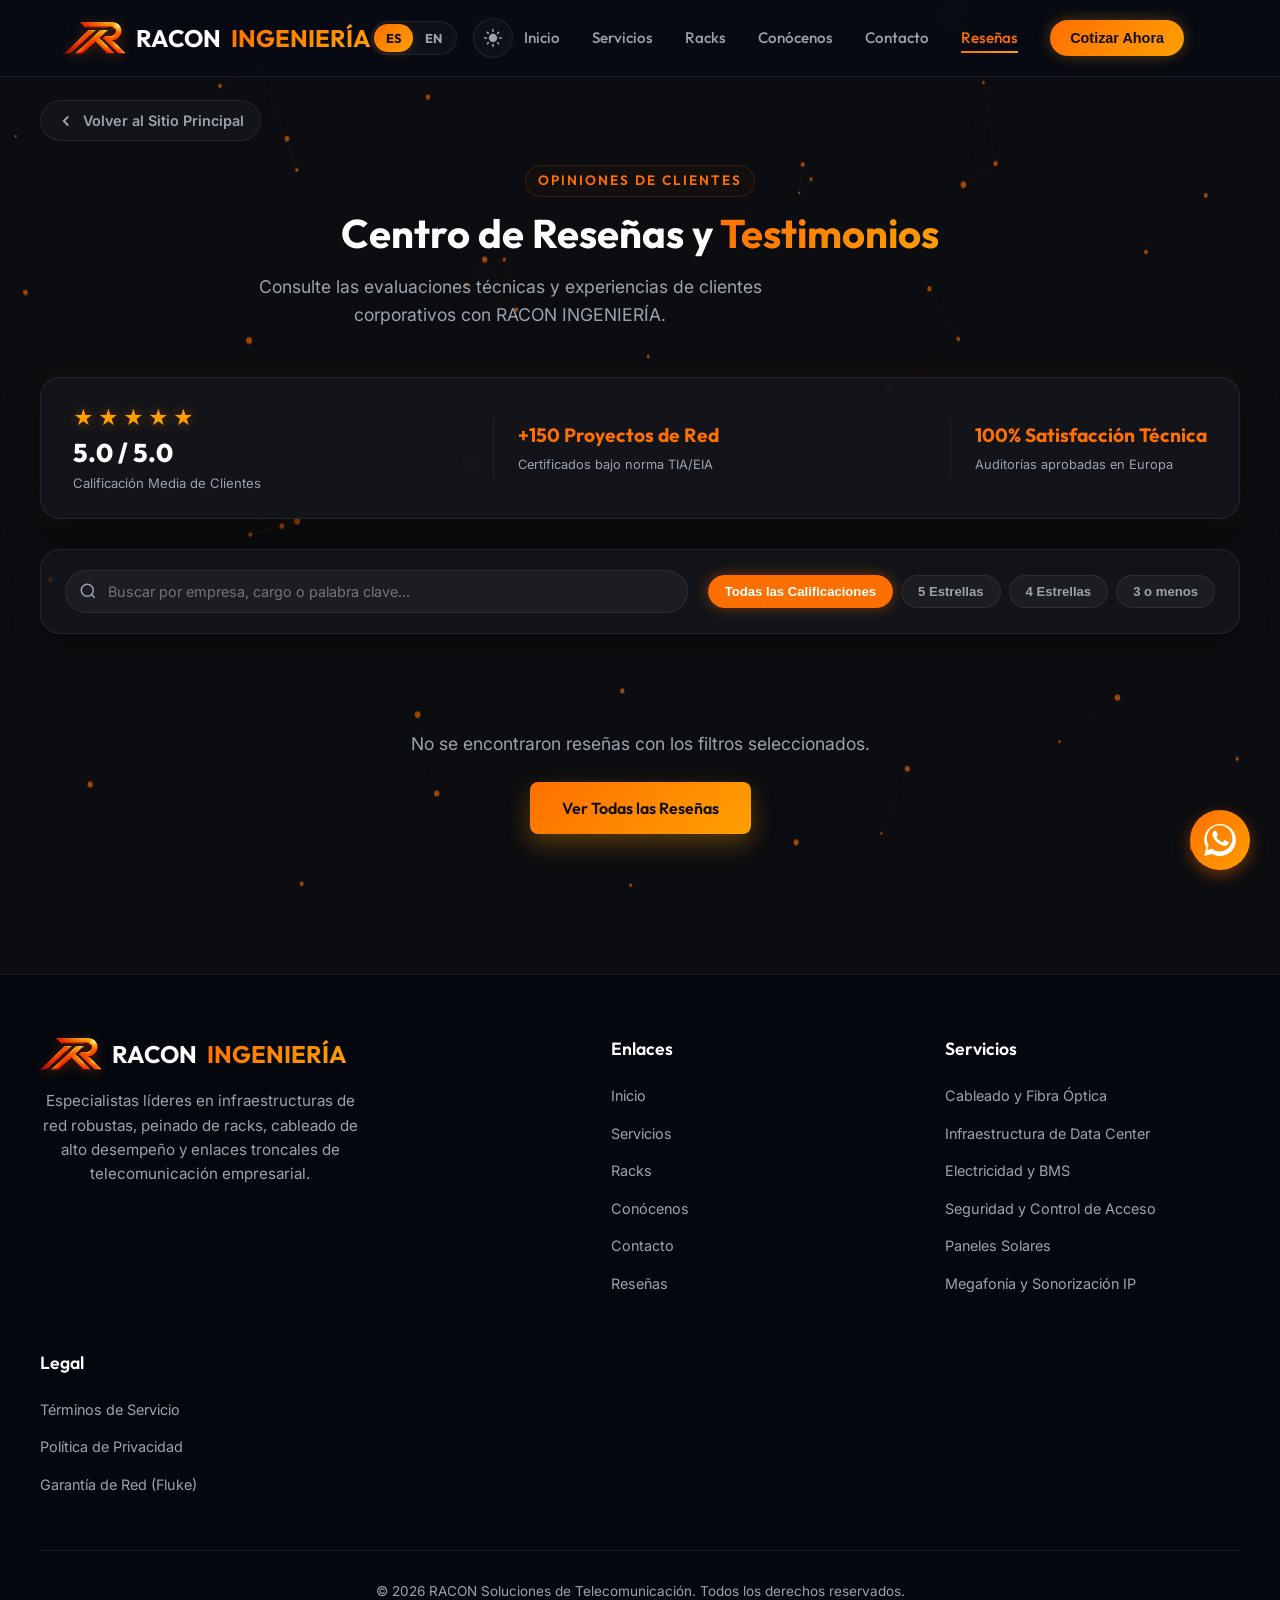
<file: resenas.html>
<!DOCTYPE html>
<html lang="es">
<head>
    <meta charset="UTF-8">
    <meta name="viewport" content="width=device-width, initial-scale=1.0">
    <title>Reseñas de Clientes y Casos de Éxito | RACON INGENIERÍA</title>
    <meta name="description" content="Opiniones, testimonios y valoraciones de clientes corporativos sobre instalaciones de cableado estructurado, fibra óptica, data centers y redes realizadas por RACON INGENIERÍA.">
    
    <!-- Fuentes Google: Outfit y Space Grotesk -->
    <link rel="preconnect" href="https://fonts.googleapis.com">
    <link rel="preconnect" href="https://fonts.gstatic.com" crossorigin>
    <link href="https://fonts.googleapis.com/css2?family=Outfit:wght@300;400;500;600;700;800&family=Space+Grotesk:wght@400;500;600;700&display=swap" rel="stylesheet">
    
    <!-- Favicon Oficial RACON -->
    <link rel="icon" type="image/png" sizes="32x32" href="assets/favicon.png?v=1.6">
    <link rel="icon" type="image/png" sizes="64x64" href="assets/favicon-64.png?v=1.6">
    <link rel="icon" type="image/png" sizes="256x256" href="assets/favicon.png?v=1.6">
    <link rel="apple-touch-icon" href="assets/favicon.png?v=1.6">

    <!-- Hoja de Estilos -->
    <link rel="stylesheet" href="style.css?v=2.7">
</head>
<body>
    <!-- Canvas de Red Dinámico en Fondo -->
    <canvas id="network-canvas"></canvas>

    <!-- Barra de Navegación -->
    <header id="main-header">
        <div class="nav-container">
            <a href="index.html" class="logo" id="nav-logo">
                <img src="assets/logo.png?v=1.6" alt="RACON INGENIERÍA" class="logo-img" width="66" height="34">
                RACON <span>INGENIERÍA</span>
            </a>
            
            <div class="header-actions">
                <!-- Selector de Idioma (Pill Toggle) -->
                <div class="lang-switcher">
                    <button class="lang-btn active" data-lang="es">ES</button>
                    <button class="lang-btn" data-lang="en">EN</button>
                </div>

                <!-- Botón de Alternancia de Tema Claro / Oscuro -->
                <button id="theme-toggle" class="theme-toggle-btn" aria-label="Cambiar tema">
                    <svg class="sun-icon" viewBox="0 0 24 24" xmlns="http://www.w3.org/2000/svg">
                        <path d="M12 7c-2.76 0-5 2.24-5 5s2.24 5 5 5 5-2.24 5-5-2.24-5-5-5zM2 13h2c.55 0 1-.45 1-1s-.45-1-1-1H2c-.55 0-1 .45-1 1s.45 1 1 1zm18 0h2c.55 0 1-.45 1-1s-.45-1-1-1h-2c-.55 0-1 .45-1 1s.45 1 1 1zM11 2v2c0 .55.45 1 1 1s1-.45 1-1V2c0-.55-.45-1-1-1s-1 .45-1 1zm0 18v2c0 .55.45 1 1 1s1-.45 1-1v-2c0-.55-.45-1-1-1s-1 .45-1 1zM5.99 4.58c-.39-.39-1.03-.39-1.41 0s-.39 1.03 0 1.41l1.06 1.06c.39.39 1.03.39 1.41 0s.39-1.03 0-1.41L5.99 4.58zm12.37 12.37c-.39-.39-1.03-.39-1.41 0s-.39 1.03 0 1.41l1.06 1.06c.39.39 1.03.39 1.41 0s.39-1.03 0-1.41l-1.06-1.06zm1.06-10.96c.39-.39.39-1.03 0-1.41s-1.03-.39-1.41 0l-1.06 1.06c-.39.39-.39 1.03 0 1.41s1.03.39 1.41 0l1.06-1.06zM7.05 18.36c.39-.39.39-1.03 0-1.41s-1.03-.39-1.41 0l-1.06 1.06c-.39.39-.39 1.03 0 1.41s1.03.39 1.41 0l1.06-1.06z"/>
                    </svg>
                    <svg class="moon-icon" viewBox="0 0 24 24" xmlns="http://www.w3.org/2000/svg">
                        <path d="M12.3 22c-5.5 0-10-4.5-10-10 0-4.8 3.4-8.8 8-9.8.5-.1 1 .3.9.8-.1.5-.4.9-.4 1.4 0 4.4 3.6 8 8 8 .5 0 .9-.1 1.4-.4.5-.1.9.4.8.9-1 4.6-5 8-9.8 8z"/>
                    </svg>
                </button>

                <button class="hamburger" id="hamburger-menu" aria-label="Abrir menú de navegación">
                    <span></span>
                    <span></span>
                    <span></span>
                </button>
            </div>
            
            <ul class="nav-menu" id="nav-menu-list">
                <li><a href="index.html#inicio" class="nav-link" id="link-inicio" data-i18n="nav_home">Inicio</a></li>
                <li><a href="index.html#servicios" class="nav-link" id="link-servicios" data-i18n="nav_services">Servicios</a></li>
                <li><a href="index.html#galeria" class="nav-link" id="link-galeria" data-i18n="nav_racks">Racks</a></li>
                <li><a href="index.html#conocenos" class="nav-link" id="link-about" data-i18n="nav_about">Conócenos</a></li>
                <li><a href="index.html#contacto" class="nav-link" id="link-contacto" data-i18n="nav_contact">Contacto</a></li>
                <li><a href="index.html#resenas" class="nav-link active" id="link-resenas" data-i18n="nav_reviews">Reseñas</a></li>
                <li><button class="nav-btn" id="btn-header-cta" onclick="location.href='index.html#contacto'" data-i18n="nav_cta">Cotizar Ahora</button></li>
            </ul>
        </div>
    </header>

    <!-- Contenido Principal: Hub de Reseñas -->
    <main class="reviews-hub-page">
        <div class="reviews-container">
            <!-- Botón de Navegación Atrás -->
            <div class="hub-back-nav">
                <a href="index.html#resenas" class="btn-back-home">
                    <svg width="18" height="18" viewBox="0 0 24 24" fill="none" stroke="currentColor" stroke-width="2.5"><polyline points="15 18 9 12 15 6"></polyline></svg>
                    <span data-i18n="reviews_back_to_main">Volver a la Página Principal</span>
                </a>
            </div>

            <!-- Cabecera del Hub -->
            <div class="hub-hero-section">
                <span class="section-tag" data-i18n="reviews_tag">Opiniones de Clientes</span>
                <h1 class="section-title" data-i18n="reviews_hub_title">Centro de Reseñas y <span>Testimonios</span></h1>
                <p class="section-desc" data-i18n="reviews_hub_subtitle">Consulte las evaluaciones técnicas y experiencias de clientes corporativos con RACON INGENIERÍA.</p>
            </div>

            <!-- Barra de Métricas y KPIs -->
            <div class="reviews-kpi-bar" style="margin-bottom: 30px;">
                <div class="kpi-rating-card">
                    <div class="kpi-stars-row" id="kpi-stars-row">
                        <span class="kpi-star">&#9733;</span>
                        <span class="kpi-star">&#9733;</span>
                        <span class="kpi-star">&#9733;</span>
                        <span class="kpi-star">&#9733;</span>
                        <span class="kpi-star">&#9733;</span>
                    </div>
                    <div class="kpi-score-val" id="kpi-score-val">5.0 / 5.0</div>
                    <div class="kpi-score-label" data-i18n="reviews_badge_sub">Calificación Media de Clientes</div>
                </div>

                <div class="kpi-stat-badge">
                    <div class="kpi-stat-val" data-i18n="reviews_badge_projects">+150 Proyectos de Red</div>
                    <div class="kpi-stat-desc">Certificados bajo norma TIA/EIA</div>
                </div>

                <div class="kpi-stat-badge">
                    <div class="kpi-stat-val" data-i18n="reviews_badge_satisfaction">100% Satisfacción Técnica</div>
                    <div class="kpi-stat-desc">Auditorías aprobadas en Europa</div>
                </div>
            </div>

            <!-- Toolbar de Filtros y Búsqueda -->
            <div class="hub-toolbar">
                <div class="hub-search-box">
                    <svg class="hub-search-icon" width="18" height="18" viewBox="0 0 24 24" fill="none" stroke="currentColor" stroke-width="2"><circle cx="11" cy="11" r="8"></circle><line x1="21" y1="21" x2="16.65" y2="16.65"></line></svg>
                    <input type="text" id="hub-search-input" class="hub-search-input" data-i18n-placeholder="reviews_search_placeholder" placeholder="Buscar por empresa, cargo o palabra clave...">
                </div>

                <div class="hub-filter-pills" id="hub-filter-pills">
                    <button type="button" class="hub-pill-btn active" data-rating="all" data-i18n="reviews_filter_all">Todas</button>
                    <button type="button" class="hub-pill-btn" data-rating="5" data-i18n="reviews_filter_5">5 Estrellas</button>
                    <button type="button" class="hub-pill-btn" data-rating="4" data-i18n="reviews_filter_4">4 Estrellas</button>
                    <button type="button" class="hub-pill-btn" data-rating="3-or-less" data-i18n="reviews_filter_3_less">3 o menos</button>
                </div>
            </div>



            <!-- Grilla con Todas las Reseñas -->
            <div class="reviews-grid" id="hub-reviews-grid">
                <!-- Se inyectan dinámicamente con JavaScript -->
            </div>
        </div>
    </main>

    <!-- Footer -->
    <footer>
        <div class="footer-container">
            <div class="footer-about">
                <a href="index.html" class="logo">
                    <img src="assets/logo.png?v=1.6" alt="RACON INGENIERÍA" class="logo-img" width="66" height="34">
                    RACON <span>INGENIERÍA</span>
                </a>
                <p data-i18n="footer_desc">Especialistas líderes en infraestructuras de red robustas, peinado de racks, cableado de alto desempeño y enlaces troncales de telecomunicación empresarial.</p>
            </div>
            
            <div>
                <h4 class="footer-title" data-i18n="footer_title_links">Enlaces</h4>
                <ul class="footer-links">
                    <li><a href="index.html#inicio" data-i18n="nav_home">Inicio</a></li>
                    <li><a href="index.html#servicios" data-i18n="nav_services">Servicios</a></li>
                    <li><a href="index.html#galeria" data-i18n="nav_racks">Racks de Red</a></li>
                    <li><a href="index.html#conocenos" data-i18n="nav_about">Conócenos</a></li>
                    <li><a href="index.html#contacto" data-i18n="nav_contact">Contacto</a></li>
                    <li><a href="index.html#resenas" data-i18n="nav_reviews">Reseñas</a></li>
                </ul>
            </div>
            
            <div>
                <h4 class="footer-title" data-i18n="footer_title_services">Servicios</h4>
                <ul class="footer-links">
                    <li><a href="index.html#servicios" data-i18n="footer_link_cabling">Cableado Estructurado</a></li>
                    <li><a href="index.html#servicios" data-i18n="footer_link_fiber">Fusión de Fibra Óptica</a></li>
                    <li><a href="index.html#servicios" data-i18n="footer_link_racks">Peinado de Racks</a></li>
                    <li><a href="index.html#servicios" data-i18n="footer_link_cctv">CCTV e IP Security</a></li>
                    <li><a href="index.html#servicios" data-i18n="footer_link_solar">Paneles Solares</a></li>
                    <li><a href="index.html#servicios" data-i18n="footer_link_megafonia">Megafonía IP</a></li>
                </ul>
            </div>
            
            <div>
                <h4 class="footer-title" data-i18n="footer_title_legal">Legal</h4>
                <ul class="footer-links">
                    <li><a href="#" data-i18n="footer_link_terms">Términos de Servicio</a></li>
                    <li><a href="#" data-i18n="footer_link_privacy">Política de Privacidad</a></li>
                    <li><a href="#" data-i18n="footer_link_warranty">Garantía de Red (Fluke)</a></li>
                </ul>
            </div>
        </div>
        
        <div class="footer-bottom">
            <p>&copy; <span id="current-year">2026</span> <span data-i18n="footer_copyright">RACON Soluciones de Telecomunicación. Todos los derechos reservados.</span></p>
        </div>
    </footer>

    <!-- Scripts -->
    <script src="translations.js?v=2.7"></script>
    <script src="resenas.js?v=2.7"></script>

    <!-- Botón Flotante de WhatsApp -->
    <a href="https://wa.me/34627837298" class="whatsapp-float" target="_blank" rel="noopener noreferrer" aria-label="Contactar por WhatsApp">
        <svg viewBox="0 0 24 24" xmlns="http://www.w3.org/2000/svg">
            <path d="M.057 24l1.687-6.163c-1.041-1.804-1.588-3.849-1.587-5.946C.06 5.348 5.397.01 12.008.01c3.202.001 6.212 1.246 8.477 3.514 2.266 2.268 3.507 5.28 3.505 8.484-.004 6.657-5.34 11.997-11.953 11.997-2.005-.001-3.973-.502-5.724-1.455L0 24zm6.59-4.846c1.6.95 3.188 1.449 4.825 1.451 5.436 0 9.86-4.37 9.864-9.799.002-2.63-1.023-5.101-2.885-6.963C16.528 2.025 14.09 1 11.99 1c-5.45 0-9.875 4.374-9.879 9.803-.002 1.758.465 3.479 1.355 5.027l-.988 3.606 3.73-.978zm11.233-6.04c-.3-.15-1.771-.875-2.046-.975-.276-.1-.476-.15-.676.15-.2.3-.775.975-.95 1.175-.175.2-.35.225-.65.075-.3-.15-1.267-.467-2.414-1.492-.893-.797-1.495-1.78-1.67-2.08-.175-.3-.019-.462.13-.61.135-.133.3-.35.45-.525.15-.175.2-.3.3-.5s.05-.375-.025-.525c-.075-.15-.676-1.63-.926-2.235-.244-.589-.492-.51-.676-.518-.174-.007-.375-.007-.575-.007-.2 0-.525.075-.8.375-.275.3-1.05 1.025-1.05 2.5s1.075 2.9 1.225 3.1c.15.2 2.113 3.227 5.12 4.527.714.31 1.272.495 1.706.633.717.227 1.37.195 1.887.118.575-.085 1.771-.725 2.021-1.425.25-.7.25-1.3.175-1.425-.075-.125-.275-.2-.575-.35z" fill="#fff"/>
        </svg>
    </a>
</body>
</html>
</file>
<file: style.css>
@import url('https://fonts.googleapis.com/css2?family=Inter:wght@300;400;500;600&family=Outfit:wght@400;500;600;700;800&display=swap');

/* ==========================================
   VARIABLES Y CONFIGURACIÓN GLOBAL
   ========================================== */
:root {
    --bg-dark: #0c0d10;
    --bg-card: rgba(22, 23, 28, 0.75);
    --bg-card-hover: rgba(32, 33, 40, 0.95);
    --border-color: rgba(255, 255, 255, 0.08);
    --border-glow: rgba(255, 111, 0, 0.25);
    
    --primary: #ff6f00;
    --primary-glow: rgba(255, 111, 0, 0.4);
    --secondary: #ffa000;
    --secondary-glow: rgba(255, 160, 0, 0.3);
    --text-main: #f3f4f6;
    --text-muted: #9ca3af;
    --text-white: #ffffff;
    --success: #10b981;
    
    --font-heading: 'Outfit', sans-serif;
    --font-body: 'Inter', sans-serif;
    
    --transition-smooth: all 0.4s cubic-bezier(0.16, 1, 0.3, 1);
    --transition-fast: all 0.2s ease;

    /* Variables estructurales adaptables */
    --bg-header: rgba(7, 11, 21, 0.7);
    --bg-header-scrolled: rgba(7, 11, 21, 0.9);
    --bg-footer: #04070e;
    --bg-input: rgba(255, 255, 255, 0.03);
    --bg-input-focus: rgba(255, 255, 255, 0.05);
    --bg-calc-result: linear-gradient(135deg, rgba(22, 23, 28, 0.85), rgba(7, 11, 21, 0.95));
    --tooltip-shadow: 0 2px 4px rgba(0, 0, 0, 0.9), 0 0 10px rgba(255, 111, 0, 0.4);
}

/* Variables para Modo Claro */
body.light-mode {
    --bg-dark: #ebedf0; /* Gris claro metálico premium */
    --bg-card: rgba(255, 255, 255, 0.85); /* Tarjetas blancas translúcidas */
    --bg-card-hover: rgba(255, 255, 255, 0.95);
    --border-color: rgba(0, 0, 0, 0.08); /* Borde gris suave */
    --border-glow: rgba(255, 111, 0, 0.35);
    
    --primary: #ff6f00; /* Naranja principal */
    --primary-glow: rgba(255, 111, 0, 0.4);
    --secondary: #ffa000; /* Naranja secundario */
    --secondary-glow: rgba(255, 160, 0, 0.3);
    --text-main: #2d3748; /* Texto principal oscuro */
    --text-muted: #4a5568; /* Texto secundario gris medio */
    --text-white: #1a202c; /* Títulos oscuros */
    
    --bg-header: #070b15; /* Sólido oscuro para evitar que transparente el fondo grisáceo en modo claro */
    --bg-header-scrolled: #04070e; /* Sólido oscuro al hacer scroll */
    --bg-footer: #eef1f6;
    --bg-input: rgba(0, 0, 0, 0.02);
    --bg-input-focus: rgba(0, 0, 0, 0.04);
    --bg-calc-result: linear-gradient(135deg, rgba(255, 255, 255, 0.95), rgba(240, 240, 240, 0.95));
    --tooltip-shadow: 0 1px 2px rgba(255, 255, 255, 0.9), 0 0 5px rgba(255, 111, 0, 0.25);
}

/* Botón de Alternancia de Tema */
.theme-toggle-btn {
    background: rgba(255, 255, 255, 0.03);
    border: 1px solid rgba(255, 255, 255, 0.08);
    width: 40px;
    height: 40px;
    border-radius: 50%;
    display: flex;
    align-items: center;
    justify-content: center;
    cursor: pointer;
    color: var(--text-muted);
    transition: all 0.3s cubic-bezier(0.16, 1, 0.3, 1);
    backdrop-filter: blur(10px);
    -webkit-backdrop-filter: blur(10px);
    outline: none;
}



.theme-toggle-btn:hover {
    color: var(--primary);
    border-color: var(--border-glow);
    box-shadow: 0 0 15px var(--primary-glow);
    transform: scale(1.05);
}

.theme-toggle-btn svg {
    width: 20px;
    height: 20px;
    fill: currentColor;
    transition: transform 0.5s ease;
}

.theme-toggle-btn:hover svg {
    transform: rotate(30deg);
}

/* Mostrar/Ocultar iconos según el tema activo */
body.light-mode .theme-toggle-btn .sun-icon {
    display: none;
}
body:not(.light-mode) .theme-toggle-btn .moon-icon {
    display: none;
}

* {
    margin: 0;
    padding: 0;
    box-sizing: border-box;
    scroll-behavior: smooth;
}

body {
    background-color: var(--bg-dark);
    color: var(--text-main);
    font-family: var(--font-body);
    overflow-x: hidden;
    line-height: 1.6;
}

/* Personalización de la barra de desplazamiento */
::-webkit-scrollbar {
    width: 8px;
}
::-webkit-scrollbar-track {
    background: var(--bg-dark);
}
::-webkit-scrollbar-thumb {
    background: rgba(255, 160, 0, 0.3);
    border-radius: 4px;
}
::-webkit-scrollbar-thumb:hover {
    background: var(--primary);
}

/* ==========================================
   DISEÑO DE FONDO INTERACTIVO (CANVAS)
   ========================================== */
#network-canvas {
    position: fixed;
    top: -150px;
    left: 0;
    width: 100vw;
    height: calc(100vh + 150px);
    z-index: -3;
    pointer-events: none;
    opacity: 0.6;
    transform: translateY(0);
    will-change: transform;
}

/* ==========================================
   NAVEGACIÓN (GLASSMORPHISM)
   ========================================== */
header {
    position: fixed;
    top: 0;
    left: 0;
    width: 100%;
    z-index: 100;
    background: var(--bg-header);
    backdrop-filter: blur(12px);
    -webkit-backdrop-filter: blur(12px);
    border-bottom: 1px solid var(--border-color);
    transition: var(--transition-smooth);
}

header.scrolled {
    background: var(--bg-header-scrolled);
    padding: 5px 0;
    box-shadow: 0 10px 30px rgba(0, 0, 0, 0.15);
}

.nav-container {
    max-width: 1200px;
    margin: 0 auto;
    padding: 18px 24px;
    display: flex;
    justify-content: space-between;
    align-items: center;
}

.logo {
    display: flex;
    align-items: center;
    gap: 10px;
    font-family: var(--font-heading);
    font-size: 1.5rem;
    font-weight: 700;
    color: var(--text-white);
    text-decoration: none;
}

.logo span {
    background: linear-gradient(135deg, var(--primary), var(--secondary));
    -webkit-background-clip: text;
    -webkit-text-fill-color: transparent;
}

.logo svg {
    width: 32px;
    height: 32px;
}

.logo img {
    height: 32px;
    width: auto;
    object-fit: contain;
    transition: var(--transition-smooth);
    filter: drop-shadow(0 2px 6px rgba(255, 111, 0, 0.25));
}

.logo:hover img {
    transform: scale(1.04);
    filter: drop-shadow(0 4px 12px rgba(255, 111, 0, 0.45));
}

.nav-menu {
    display: flex;
    align-items: center;
    gap: 32px;
    list-style: none;
    margin-left: auto;
    margin-right: 32px;
}

.nav-link {
    color: var(--text-muted);
    text-decoration: none;
    font-family: var(--font-heading);
    font-weight: 500;
    font-size: 0.95rem;
    transition: var(--transition-fast);
    position: relative;
    padding: 6px 0;
}

.nav-link:hover, .nav-link.active {
    color: var(--primary);
}

.nav-link::after {
    content: '';
    position: absolute;
    bottom: 0;
    left: 0;
    width: 0;
    height: 2px;
    background: linear-gradient(90deg, var(--primary), var(--secondary));
    transition: var(--transition-smooth);
}

.nav-link:hover::after, .nav-link.active::after {
    width: 100%;
}

.nav-btn {
    background: linear-gradient(135deg, var(--primary), var(--secondary));
    color: var(--bg-dark);
    padding: 10px 20px;
    border-radius: 50px;
    font-weight: 600;
    font-size: 0.9rem;
    box-shadow: 0 0 15px var(--secondary-glow);
    border: none;
    cursor: pointer;
    transition: var(--transition-smooth);
}

.nav-btn:hover {
    transform: translateY(-2px);
    box-shadow: 0 0 25px var(--primary-glow);
    filter: brightness(1.1);
}

/* Acciones del Header (Idioma y Hamburguesa) */
.header-actions {
    display: flex;
    align-items: center;
    gap: 16px;
    z-index: 102; /* Mantener por encima del menú móvil */
}

/* Selector de Idioma (Glassmorphic Toggle) */
.lang-switcher {
    display: flex;
    align-items: center;
    background: rgba(255, 255, 255, 0.03);
    border: 1px solid rgba(255, 255, 255, 0.08);
    border-radius: 30px;
    padding: 2px;
    backdrop-filter: blur(10px);
}

.lang-btn {
    background: transparent;
    border: none;
    color: var(--text-muted);
    padding: 6px 12px;
    font-size: 0.8rem;
    font-weight: 700;
    font-family: var(--font-heading);
    cursor: pointer;
    border-radius: 20px;
    transition: all 0.3s cubic-bezier(0.16, 1, 0.3, 1);
}

.lang-btn:hover {
    color: var(--text-white);
}

.lang-btn.active {
    background: linear-gradient(135deg, var(--primary), var(--secondary));
    color: var(--bg-dark);
    box-shadow: 0 2px 10px rgba(255, 111, 0, 0.2);
}

/* Menú Móvil Hamburger */
.hamburger {
    display: none;
    cursor: pointer;
    background: none;
    border: none;
}

.hamburger span {
    display: block;
    width: 25px;
    height: 3px;
    background-color: var(--text-white);
    margin: 5px 0;
    transition: var(--transition-smooth);
}

/* ==========================================
   ESTILOS DE SECCIÓN COMUNES
   ========================================== */
section {
    padding: 100px 24px;
    max-width: 1200px;
    margin: 0 auto;
    position: relative;
}

.section-tag {
    font-family: var(--font-heading);
    color: var(--primary);
    font-size: 0.85rem;
    font-weight: 600;
    letter-spacing: 2px;
    text-transform: uppercase;
    margin-bottom: 12px;
    display: inline-block;
    border: 1px solid rgba(255, 111, 0, 0.15);
    padding: 4px 12px;
    border-radius: 30px;
    background: rgba(255, 111, 0, 0.03);
}

.section-title {
    font-family: var(--font-heading);
    font-size: 2.5rem;
    font-weight: 700;
    color: var(--text-white);
    margin-bottom: 16px;
    line-height: 1.2;
}

.section-title span {
    background: linear-gradient(135deg, var(--primary), var(--secondary));
    -webkit-background-clip: text;
    -webkit-text-fill-color: transparent;
}

.section-desc {
    color: var(--text-muted);
    max-width: 600px;
    margin-bottom: 48px;
    font-size: 1.1rem;
}

/* ==========================================
   SECCIÓN HERO
   ========================================== */
.hero {
    min-height: 100vh;
    display: flex;
    align-items: center;
    padding-top: 140px;
}

.hero-grid {
    display: grid;
    grid-template-columns: 1.2fr 0.8fr;
    gap: 48px;
    align-items: center;
    width: 100%;
}

.hero-content {
    opacity: 0;
    transform: translateY(30px);
    animation: fadeInUp 1s cubic-bezier(0.16, 1, 0.3, 1) forwards;
}

.hero-title {
    font-family: var(--font-heading);
    font-size: 4rem;
    font-weight: 800;
    line-height: 1.1;
    color: var(--text-white);
    margin-bottom: 24px;
}

.hero-title span {
    background: linear-gradient(135deg, var(--primary) 30%, var(--secondary) 100%);
    -webkit-background-clip: text;
    -webkit-text-fill-color: transparent;
}

.hero-subtitle {
    font-size: 1.2rem;
    color: var(--text-muted);
    margin-bottom: 40px;
    max-width: 540px;
}

.hero-actions {
    display: flex;
    gap: 20px;
    flex-wrap: wrap;
}

.btn-primary {
    background: linear-gradient(135deg, var(--primary), var(--secondary));
    color: var(--bg-dark);
    padding: 16px 32px;
    border-radius: 8px;
    font-family: var(--font-heading);
    font-weight: 600;
    font-size: 1rem;
    text-decoration: none;
    box-shadow: 0 10px 25px var(--secondary-glow);
    transition: var(--transition-smooth);
    border: none;
    cursor: pointer;
    display: inline-flex;
    align-items: center;
    gap: 8px;
}

.btn-primary:hover {
    transform: translateY(-3px);
    box-shadow: 0 15px 35px var(--primary-glow);
    filter: brightness(1.15);
}

.btn-secondary {
    background: rgba(255, 255, 255, 0.03);
    color: var(--text-white);
    padding: 16px 32px;
    border-radius: 8px;
    font-family: var(--font-heading);
    font-weight: 500;
    font-size: 1rem;
    text-decoration: none;
    border: 1px solid var(--border-color);
    transition: var(--transition-smooth);
    display: inline-flex;
    align-items: center;
    gap: 8px;
    cursor: pointer;
}

.btn-secondary:hover {
    background: rgba(255, 255, 255, 0.08);
    border-color: rgba(255, 255, 255, 0.2);
    transform: translateY(-2px);
}

#btn-hero-more:hover {
    background: rgba(255, 111, 0, 0.05) !important;
    border-color: var(--primary) !important;
    box-shadow: 0 0 20px var(--primary-glow) !important;
    color: var(--primary) !important;
    transform: translateY(-3px) !important;
}

.hero-visual {
    position: relative;
    display: flex;
    justify-content: center;
    align-items: center;
    opacity: 0;
    animation: fadeIn 1.2s cubic-bezier(0.16, 1, 0.3, 1) 0.2s forwards;
}

/* Elemento visual 3D abstracto o SVG interactivo */
.tech-sphere {
    width: 320px;
    height: 320px;
    position: fixed;
    border-radius: 50%;
    background: radial-gradient(circle, rgba(255, 111, 0, 0.08) 0%, rgba(255, 160, 0, 0.01) 70%);
    border: 1px solid rgba(255, 111, 0, 0.12);
    box-shadow: 0 0 50px rgba(255, 111, 0, 0.03);
    animation: float 6s ease-in-out infinite;
    z-index: 1;
    pointer-events: none;
    transition: all 0.8s cubic-bezier(0.16, 1, 0.3, 1);
    
    /* Posición inicial en el Hero (Desktop) */
    right: calc(50% - 480px);
    top: 42vh;
    transform: translate(0, -50%);
    opacity: 0.8;
}

.tech-sphere.floating-bg {
    right: calc(50% - 480px);
    top: 42vh;
    transform: translate(0, -50%) scale(0.95);
    opacity: 0.45;
    z-index: -1;
    border-color: rgba(255, 111, 0, 0.08);
    box-shadow: 0 0 40px rgba(255, 111, 0, 0.02);
}

body.light-mode .tech-sphere {
    background: radial-gradient(circle, rgba(0, 0, 0, 0.03) 0%, rgba(0, 0, 0, 0.005) 70%);
    border-color: rgba(15, 23, 42, 0.12);
    box-shadow: 0 10px 30px rgba(0, 0, 0, 0.02), 0 0 20px rgba(0, 168, 255, 0.05);
}

body.light-mode .tech-sphere.floating-bg {
    border-color: rgba(15, 23, 42, 0.06);
    box-shadow: 0 0 30px rgba(0, 0, 0, 0.01);
}

body.light-mode .tech-sphere::before, body.light-mode .tech-sphere::after {
    border-color: rgba(15, 23, 42, 0.08);
}

.tech-sphere::before, .tech-sphere::after {
    content: '';
    position: absolute;
    border-radius: 50%;
    border: 2px dashed rgba(255, 160, 0, 0.2);
    animation: rotate 20s linear infinite;
}

.tech-sphere::before {
    top: -15px;
    left: -15px;
    right: -15px;
    bottom: -15px;
}

.tech-sphere::after {
    top: 15px;
    left: 15px;
    right: 15px;
    bottom: 15px;
    border-color: rgba(255, 111, 0, 0.25);
    animation-duration: 12s;
    animation-direction: reverse;
}

#sphere-canvas {
    position: absolute;
    top: 50%;
    left: 50%;
    transform: translate(-50%, -50%);
    width: 320px;
    height: 320px;
    border-radius: 50%;
    display: block;
    pointer-events: none;
    z-index: 2;
}

.tech-grid-overlay {
    position: absolute;
    font-size: 3rem;
    color: var(--primary);
    opacity: 0.8;
}

/* ==========================================
   SECCIÓN DE SERVICIOS
   ========================================== */
.services-grid {
    display: grid;
    grid-template-columns: repeat(auto-fit, minmax(280px, 1fr));
    gap: 30px;
}

.service-card {
    background: var(--bg-card);
    border: 1px solid var(--border-color);
    border-radius: 20px; /* Bordes ligeramente más redondeados como en el ejemplo */
    padding: 0; /* Sin padding para que la imagen toque los bordes */
    transition: transform 0.25s cubic-bezier(0.16, 1, 0.3, 1), border-color 0.05s ease, box-shadow 0.05s ease;
    position: relative;
    overflow: hidden;
    display: flex;
    flex-direction: column;
    justify-content: space-between;
}

.service-card:hover {
    transform: translateY(-8px);
    border-color: var(--primary); /* El borde exterior completo brilla en color cobre */
    box-shadow: 0 20px 40px rgba(0, 0, 0, 0.5), 0 0 15px var(--primary), 0 0 30px var(--secondary-glow), inset 0 0 15px rgba(255, 111, 0, 0.1);
}

.service-card-content {
    padding: 40px 30px 24px;
    z-index: 3;
}

.service-card h3 {
    font-family: var(--font-heading);
    font-size: 1.3rem; /* Tamaño optimizado */
    font-weight: 600;
    color: var(--text-white);
    margin-bottom: 12px;
    line-height: 1.3;
    text-align: center;
}

.service-card p {
    color: var(--text-muted);
    font-size: 0.9rem;
    line-height: 1.6;
    text-align: center;
}

.service-card-image {
    width: 100%;
    height: 190px;
    overflow: hidden;
    margin-top: auto;
    position: relative;
    border-top: 1px solid var(--border-color);
    transition: border-color 0.05s ease; /* Transición ultra-rápida del borde divisor */
}

.service-card:hover .service-card-image {
    border-top-color: var(--primary); /* El borde divisor superior de la imagen también se ilumina */
}

.service-card-image picture,
.service-card-image img {
    width: 100%;
    height: 100%;
    object-fit: cover;
    display: block;
}

/* ==========================================
   SECCIÓN GALERÍA INTERACTIVA (CARRUSEL DE PROYECTOS)
   ========================================== */
.gallery-container {
    max-width: 960px;
    margin: 0 auto;
}

.carousel-container {
    position: relative;
    width: 100%;
    background: var(--bg-card);
    border: 1px solid var(--border-color);
    border-radius: 24px;
    overflow: hidden;
    box-shadow: 0 25px 50px rgba(0, 0, 0, 0.5), 0 0 30px rgba(255, 111, 0, 0.12);
    user-select: none;
    transition: var(--transition-smooth);
}

.carousel-container:hover {
    border-color: var(--border-glow);
    box-shadow: 0 30px 60px rgba(0, 0, 0, 0.6), 0 0 40px rgba(255, 111, 0, 0.2);
}

.carousel-track-wrapper {
    position: relative;
    width: 100%;
    height: 520px;
    overflow: hidden;
}

.carousel-track {
    display: flex;
    width: 100%;
    height: 100%;
    transition: transform 0.55s cubic-bezier(0.25, 1, 0.5, 1);
    will-change: transform;
}

.carousel-slide {
    min-width: 100%;
    height: 100%;
    position: relative;
    display: flex;
    align-items: center;
    justify-content: center;
    overflow: hidden;
    padding: 30px 20px 70px;
}

.carousel-slide-bg {
    position: absolute;
    inset: -30px;
    background-size: cover;
    background-position: center;
    filter: blur(28px) brightness(0.22);
    transform: scale(1.15);
    z-index: 1;
    opacity: 0.85;
}

.carousel-slide-img {
    position: relative;
    z-index: 2;
    max-width: 92%;
    max-height: 90%;
    object-fit: contain;
    border-radius: 14px;
    box-shadow: 0 16px 40px rgba(0, 0, 0, 0.7);
    border: 1px solid rgba(255, 255, 255, 0.1);
}

.carousel-caption {
    position: absolute;
    bottom: 20px;
    left: 50%;
    transform: translateX(-50%) translateY(14px);
    z-index: 3;
    background: rgba(12, 13, 16, 0.88);
    backdrop-filter: blur(14px);
    border: 1px solid rgba(255, 111, 0, 0.35);
    border-radius: 30px;
    padding: 10px 24px;
    display: flex;
    align-items: center;
    justify-content: center;
    text-align: center;
    max-width: 88%;
    box-shadow: 0 8px 25px rgba(0, 0, 0, 0.6);
    opacity: 0;
    transition: opacity 0.5s cubic-bezier(0.16, 1, 0.3, 1) 0.15s, transform 0.5s cubic-bezier(0.16, 1, 0.3, 1) 0.15s;
}

.carousel-slide.active .carousel-caption {
    opacity: 1;
    transform: translateX(-50%) translateY(0);
}

.carousel-caption-text {
    color: #ffffff;
    font-size: 0.92rem;
    font-weight: 500;
    line-height: 1.4;
    text-align: center;
    margin: 0;
}

/* Botones de navegación (Prev/Next) */
.carousel-btn {
    position: absolute;
    top: 50%;
    transform: translateY(-50%);
    width: 48px;
    height: 48px;
    border-radius: 50%;
    background: rgba(12, 13, 16, 0.75);
    border: 1px solid var(--border-color);
    color: var(--text-white);
    display: flex;
    align-items: center;
    justify-content: center;
    cursor: pointer;
    z-index: 10;
    backdrop-filter: blur(8px);
    transition: all 0.25s ease;
}

.carousel-btn.prev-btn {
    left: 20px;
}

.carousel-btn.next-btn {
    right: 20px;
}

.carousel-btn:hover {
    background: var(--primary);
    color: #000000;
    border-color: var(--primary);
    box-shadow: 0 0 20px var(--primary-glow);
    transform: translateY(-50%) scale(1.1);
}

/* Barra inferior de control (Dots y Contador) */
.carousel-footer {
    position: absolute;
    top: 20px;
    right: 20px;
    z-index: 10;
    display: flex;
    align-items: center;
    gap: 16px;
    background: rgba(12, 13, 16, 0.75);
    backdrop-filter: blur(10px);
    border: 1px solid var(--border-color);
    padding: 6px 14px;
    border-radius: 20px;
}

.carousel-counter {
    font-family: var(--font-heading);
    font-size: 0.85rem;
    font-weight: 700;
    color: var(--primary);
    letter-spacing: 1px;
}

.carousel-counter span {
    color: var(--text-white);
}

.carousel-dots {
    display: flex;
    align-items: center;
    gap: 8px;
}

.carousel-dot {
    width: 8px;
    height: 8px;
    border-radius: 4px;
    background: rgba(255, 255, 255, 0.3);
    border: none;
    padding: 0;
    cursor: pointer;
    transition: all 0.3s cubic-bezier(0.16, 1, 0.3, 1);
}

.carousel-dot.active {
    width: 24px;
    background: linear-gradient(135deg, var(--primary), var(--secondary));
    box-shadow: 0 0 10px var(--primary-glow);
}

/* Responsive para Carrusel */
@media (max-width: 900px) {
    .carousel-track-wrapper {
        height: 440px;
    }
    .carousel-slide {
        padding: 20px 15px 65px;
    }
}

@media (max-width: 600px) {
    .carousel-track-wrapper {
        height: 360px;
    }
    .carousel-slide {
        padding: 15px 10px 55px;
    }
    .carousel-btn {
        width: 38px;
        height: 38px;
    }
    .carousel-btn.prev-btn {
        left: 10px;
    }
    .carousel-btn.next-btn {
        right: 10px;
    }
    .carousel-caption {
        padding: 6px 14px;
        bottom: 14px;
        max-width: 92%;
    }
    .carousel-caption-text {
        font-size: 0.75rem;
    }
    .carousel-footer {
        top: 12px;
        right: 12px;
        padding: 4px 10px;
    }
}

/* ==========================================
   SECCIÓN COTIZADOR INTERACTIVO
   ========================================== */
.calculator-grid {
    display: grid;
    grid-template-columns: 1.1fr 0.9fr;
    gap: 40px;
    align-items: stretch; /* Columnas al mismo alto */
}

.calc-panel {
    background: var(--bg-card);
    border: 1px solid var(--border-color);
    border-radius: 16px;
    padding: 36px;
    backdrop-filter: blur(8px);
    height: 100%;
}

.calc-group {
    margin-bottom: 30px;
}

.calc-label {
    display: flex;
    justify-content: space-between;
    font-family: var(--font-heading);
    font-weight: 500;
    margin-bottom: 12px;
    color: var(--text-white);
}

.calc-label span:last-child {
    color: var(--primary);
    font-weight: 600;
}

/* Inputs de rango personalizados */
.range-slider {
    width: 100%;
    -webkit-appearance: none;
    background: rgba(255, 255, 255, 0.22); /* Incrementado de 0.08 a 0.22 para resaltar en modo oscuro */
    height: 8px;
    border-radius: 4px;
    outline: none;
    border: 1px solid rgba(255, 255, 255, 0.05);
}

.range-slider::-webkit-slider-thumb {
    -webkit-appearance: none;
    width: 20px;
    height: 20px;
    border-radius: 50%;
    background: var(--primary);
    box-shadow: 0 0 10px var(--primary-glow);
    cursor: pointer;
    transition: var(--transition-fast);
}

.range-slider::-webkit-slider-thumb:hover {
    transform: scale(1.2);
}

/* Selectores personalizados */
.calc-select {
    width: 100%;
    background: rgba(255, 255, 255, 0.04);
    border: 1px solid var(--border-color);
    color: var(--text-white);
    padding: 14px;
    border-radius: 8px;
    font-family: var(--font-body);
    font-size: 0.95rem;
    outline: none;
    transition: var(--transition-fast);
    cursor: pointer;
}

.calc-select:focus {
    border-color: var(--primary);
    box-shadow: 0 0 10px var(--primary-glow);
}

.calc-select option {
    background: var(--bg-dark);
    color: var(--text-white);
}

/* Opciones de checkboxes interactivos */
.options-grid {
    display: grid;
    grid-template-columns: 1fr;
    gap: 16px;
}

.checkbox-card {
    display: flex;
    align-items: center;
    gap: 16px;
    background: rgba(255, 255, 255, 0.02);
    border: 1px solid var(--border-color);
    padding: 16px;
    border-radius: 10px;
    cursor: pointer;
    transition: var(--transition-fast);
}

.checkbox-card:hover {
    background: rgba(255, 255, 255, 0.05);
    border-color: rgba(255, 255, 255, 0.15);
}

.checkbox-card.selected {
    background: rgba(255, 111, 0, 0.04);
    border-color: var(--primary);
}

.checkbox-card input[type="checkbox"] {
    appearance: none;
    width: 20px;
    height: 20px;
    border: 2px solid var(--border-color);
    border-radius: 4px;
    outline: none;
    cursor: pointer;
    position: relative;
    transition: var(--transition-fast);
}

.checkbox-card input[type="checkbox"]:checked {
    background: var(--primary);
    border-color: var(--primary);
}

.checkbox-card input[type="checkbox"]:checked::after {
    content: '✓';
    position: absolute;
    top: 50%;
    left: 50%;
    transform: translate(-50%, -50%);
    color: var(--bg-dark);
    font-weight: 700;
    font-size: 0.8rem;
}

.checkbox-info {
    display: flex;
    flex-direction: column;
}

.checkbox-title {
    font-family: var(--font-heading);
    font-weight: 600;
    font-size: 0.95rem;
    color: var(--text-white);
}

.checkbox-desc {
    font-size: 0.8rem;
    color: var(--text-muted);
}

/* Panel de Resultados del Cotizador */
.calc-result {
    background: var(--bg-calc-result);
    border: 1px solid var(--border-glow);
    border-radius: 16px;
    padding: 40px;
    display: flex;
    flex-direction: column;
    height: 100%;
    justify-content: space-between;
    backdrop-filter: blur(8px);
    box-shadow: 0 15px 35px rgba(255, 111, 0, 0.05);
}

.result-header {
    text-align: center;
    margin-bottom: 30px;
}

.result-title {
    font-family: var(--font-heading);
    font-size: 1.2rem;
    color: var(--text-muted);
    text-transform: uppercase;
    letter-spacing: 1px;
    margin-bottom: 10px;
}

.result-price {
    font-family: var(--font-heading);
    font-size: 3.5rem;
    font-weight: 800;
    color: var(--primary);
    text-shadow: 0 0 20px var(--primary-glow);
    display: flex;
    justify-content: center;
    align-items: baseline;
    gap: 4px;
}

.result-price span {
    font-size: 1.5rem;
    font-weight: 500;
    color: var(--text-white);
}

.result-summary {
    list-style: none;
    border-top: 1px solid var(--border-color);
    border-bottom: 1px solid var(--border-color);
    padding: 24px 0;
    margin-bottom: 30px;
}

.result-item {
    display: flex;
    justify-content: space-between;
    font-size: 0.95rem;
    margin-bottom: 12px;
}

.result-item:last-child {
    margin-bottom: 0;
}

.result-item span:first-child {
    color: var(--text-muted);
}

.result-item span:last-child {
    color: var(--text-white);
    font-weight: 500;
}

.cable-comparison {
    margin-top: 15px;
    margin-bottom: 25px;
    padding: 18px;
    background: rgba(255, 255, 255, 0.02);
    border: 1px dashed var(--border-color);
    border-radius: 10px;
}

.cable-comparison h4 {
    font-family: var(--font-heading);
    font-size: 0.85rem;
    color: var(--text-white);
    margin-bottom: 12px;
    text-transform: uppercase;
    letter-spacing: 0.5px;
    border-bottom: 1px solid rgba(255, 255, 255, 0.05);
    padding-bottom: 6px;
}

.comp-row {
    display: flex;
    justify-content: space-between;
    font-size: 0.85rem;
    margin-bottom: 8px;
    padding: 2px 0;
    transition: var(--transition-fast);
}

.comp-row:last-child {
    margin-bottom: 0;
}

.comp-row span:first-child {
    color: var(--text-muted);
}

.comp-row span:last-child {
    color: var(--secondary);
    font-weight: 600;
}

.comp-row.active {
    background: rgba(255, 111, 0, 0.04);
    padding-left: 6px;
    padding-right: 6px;
    border-radius: 4px;
}

.comp-row.active span:first-child {
    color: var(--primary);
    font-weight: 500;
}

.comp-row.active span:last-child {
    color: var(--primary);
    text-shadow: 0 0 8px var(--primary-glow);
}

.result-footer {
    display: flex;
    flex-direction: column;
    gap: 12px;
    font-size: 0.8rem;
    color: var(--text-muted);
    text-align: center;
}

/* ==========================================
   SECCIÓN DE CONTACTO
   ========================================== */
.contact-grid {
    display: grid;
    grid-template-columns: 0.9fr 1.1fr;
    gap: 50px;
    align-items: start;
}

.contact-info {
    display: flex;
    flex-direction: column;
    gap: 30px;
}

.info-item {
    display: flex;
    gap: 20px;
}

.info-icon {
    width: 48px;
    height: 48px;
    background: rgba(255, 160, 0, 0.08);
    border: 1px solid rgba(255, 160, 0, 0.2);
    border-radius: 8px;
    display: flex;
    align-items: center;
    justify-content: center;
    color: var(--secondary);
    flex-shrink: 0;
}

.info-icon svg {
    width: 24px;
    height: 24px;
    fill: currentColor;
}

.info-text h4 {
    font-family: var(--font-heading);
    font-weight: 600;
    font-size: 1.1rem;
    color: var(--text-white);
    margin-bottom: 4px;
}

.info-text p, .info-text a {
    color: var(--text-muted);
    font-size: 0.95rem;
    text-decoration: none;
    transition: var(--transition-fast);
}

.info-text a:hover {
    color: var(--primary);
}

.contact-form-panel {
    background: var(--bg-card);
    border: 1px solid var(--border-color);
    border-radius: 16px;
    padding: 40px;
    backdrop-filter: blur(8px);
}

.form-group {
    margin-bottom: 24px;
}

.form-label {
    display: block;
    font-family: var(--font-heading);
    font-weight: 500;
    font-size: 0.95rem;
    margin-bottom: 8px;
    color: var(--text-white);
}

.form-input, .form-textarea {
    width: 100%;
    background: var(--bg-input);
    border: 1px solid var(--border-color);
    border-radius: 8px;
    padding: 14px 18px;
    color: var(--text-white);
    font-family: var(--font-body);
    font-size: 0.95rem;
    outline: none;
    transition: var(--transition-fast);
}

.form-input:focus, .form-textarea:focus {
    border-color: var(--primary);
    box-shadow: 0 0 10px var(--primary-glow);
    background: var(--bg-input-focus);
}

.form-textarea {
    resize: vertical;
    min-height: 120px;
}

.form-submit-btn {
    width: 100%;
    justify-content: center;
}

/* Animación de alerta de éxito */
.form-message {
    margin-top: 16px;
    padding: 12px 18px;
    border-radius: 8px;
    font-size: 0.9rem;
    font-weight: 500;
    display: none;
}

/* Filas de 2 columnas para el formulario de contacto */
.form-row-2col {
    display: grid;
    grid-template-columns: 1fr 1fr;
    gap: 16px;
}

@media (max-width: 640px) {
    .form-row-2col {
        grid-template-columns: 1fr;
        gap: 0;
    }
}

/* Estilo para selector select */
.form-select {
    cursor: pointer;
    appearance: none;
    -webkit-appearance: none;
    background-image: url("data:image/svg+xml;charset=UTF-8,%3csvg xmlns='http://www.w3.org/2000/svg' viewBox='0 0 24 24' fill='none' stroke='%23ff6f00' stroke-width='2' stroke-linecap='round' stroke-linejoin='round'%3e%3cpolyline points='6 9 12 15 18 9'%3e%3c/polyline%3e%3c/svg%3e");
    background-repeat: no-repeat;
    background-position: right 14px center;
    background-size: 16px;
    padding-right: 40px;
}

.form-select option {
    background: #0e1322;
    color: #ffffff;
    padding: 10px;
}

/* Caja de Éxito y Conexión Inmediata (WhatsApp & Llamada) */
.contact-success-card {
    background: linear-gradient(135deg, rgba(16, 185, 129, 0.08) 0%, rgba(14, 19, 34, 0.98) 100%);
    border: 1px solid rgba(16, 185, 129, 0.35);
    border-radius: 14px;
    padding: 24px;
    margin-top: 16px;
    animation: fadeIn 0.4s ease;
    box-shadow: 0 10px 30px rgba(0, 0, 0, 0.35);
    text-align: left;
}

.contact-success-header {
    display: flex;
    align-items: flex-start;
    gap: 14px;
    margin-bottom: 20px;
}

.contact-success-icon {
    width: 36px;
    height: 36px;
    background: rgba(16, 185, 129, 0.2);
    border: 1px solid #10b981;
    color: #10b981;
    border-radius: 50%;
    display: flex;
    align-items: center;
    justify-content: center;
    font-size: 18px;
    font-weight: bold;
    flex-shrink: 0;
}

.contact-success-title {
    font-family: var(--font-heading);
    font-size: 1.15rem;
    font-weight: 700;
    color: #ffffff;
    margin: 0 0 4px 0;
}

.contact-success-subtitle {
    font-size: 0.88rem;
    color: #cbd5e1;
    line-height: 1.5;
    margin: 0;
}

.contact-actions-grid {
    display: grid;
    grid-template-columns: 1fr 1fr;
    gap: 12px;
}

@media (max-width: 580px) {
    .contact-actions-grid {
        grid-template-columns: 1fr;
    }
}

.btn-contact-action {
    display: flex;
    align-items: center;
    justify-content: center;
    gap: 10px;
    padding: 14px 18px;
    border-radius: 10px;
    font-family: var(--font-heading);
    font-weight: 700;
    font-size: 0.92rem;
    text-decoration: none;
    transition: all 0.25s ease;
    cursor: pointer;
    text-align: center;
}

.btn-action-whatsapp {
    background: #25D366;
    color: #ffffff !important;
    box-shadow: 0 4px 15px rgba(37, 211, 102, 0.35);
}

.btn-action-whatsapp:hover {
    background: #20ba59;
    transform: translateY(-2px);
    box-shadow: 0 6px 20px rgba(37, 211, 102, 0.5);
    color: #ffffff !important;
}

.btn-action-call {
    background: linear-gradient(135deg, #1e293b 0%, #0f172a 100%);
    border: 1px solid #334155;
    color: #f8fafc !important;
}

.btn-action-call:hover {
    border-color: var(--primary);
    color: var(--primary) !important;
    transform: translateY(-2px);
    box-shadow: 0 6px 18px rgba(255, 111, 0, 0.25);
}

/* ==========================================
   DISEÑO DEL PIE DE PÁGINA (FOOTER)
   ========================================== */
footer {
    background: var(--bg-footer);
    border-top: 1px solid var(--border-color);
    padding: 60px 24px 30px;
    position: relative;
    z-index: 10; /* Se posiciona por encima de la esfera 3D fixed para ocultarla al hacer scroll */
}

.footer-container {
    max-width: 1200px;
    margin: 0 auto;
    display: grid;
    grid-template-columns: 1.8fr 1fr 1fr;
    gap: 40px;
    margin-bottom: 40px;
}

.footer-about p {
    color: var(--text-muted);
    font-size: 0.95rem;
    margin-top: 16px;
    max-width: 320px;
    text-align: center;
}

.footer-title {
    font-family: var(--font-heading);
    font-weight: 600;
    font-size: 1.1rem;
    color: var(--text-white);
    margin-bottom: 20px;
}

.footer-links {
    list-style: none;
}

.footer-links li {
    margin-bottom: 12px;
}

.footer-links a {
    color: var(--text-muted);
    text-decoration: none;
    font-size: 0.9rem;
    transition: var(--transition-fast);
}

.footer-links a:hover {
    color: var(--primary);
    padding-left: 5px;
}

.footer-bottom {
    max-width: 1200px;
    margin: 0 auto;
    border-top: 1px solid var(--border-color);
    padding-top: 30px;
    display: flex;
    justify-content: center;
    align-items: center;
    text-align: center;
    color: var(--text-muted);
    font-size: 0.85rem;
}

/* ==========================================
   ANIMACIONES CLAVE
   ========================================== */
@keyframes fadeInUp {
    to {
        opacity: 1;
        transform: translateY(0);
    }
}

@keyframes scaleUp {
    to {
        opacity: 1;
        transform: scale(1);
    }
}

@keyframes fadeIn {
    to {
        opacity: 1;
    }
}

@keyframes float {
    0%, 100% {
        transform: translateY(0);
    }
    50% {
        transform: translateY(-12px);
    }
}

@keyframes rotate {
    to {
        transform: rotate(360deg);
    }
}

/* ==========================================
   DISEÑO RESPONSIVO (MEDIA QUERIES)
   ========================================== */
@media (max-width: 1024px) {
    .hero-grid {
        grid-template-columns: 1fr;
        text-align: center;
        gap: 40px;
    }
    
    .hero-title {
        font-size: 3.2rem;
    }
    
    .hero-subtitle {
        margin-left: auto;
        margin-right: auto;
    }
    
    .hero-actions {
        justify-content: center;
    }
    
    .calculator-grid {
        grid-template-columns: 1fr;
    }
    
    .contact-grid {
        grid-template-columns: 1fr;
        gap: 40px;
    }
    
    .tech-sphere {
        position: relative;
        right: auto;
        top: auto;
        transform: none;
        margin: 40px auto 0;
        width: 280px;
        height: 280px;
        opacity: 0.8;
    }
    
    .tech-sphere.floating-bg {
        position: fixed;
        right: 15px;
        top: 15px;
        transform: scale(0.45);
        transform-origin: top right;
        opacity: 0.08;
        z-index: 101; /* Flota sobre la cabecera en móvil */
    }
}

@media (max-width: 768px) {
    header {
        height: 56px !important;
        padding: 0 !important;
    }
    
    header.scrolled {
        padding: 0 !important;
    }
    
    .nav-container {
        padding: 0 16px !important;
        height: 100% !important;
    }
    
    .logo {
        font-size: 1.2rem !important;
        gap: 6px !important;
    }
    
    .logo svg {
        width: 26px !important;
        height: 26px !important;
    }

    .logo img {
        height: 24px !important;
        width: auto !important;
    }
    
    .header-actions {
        gap: 8px !important;
    }
    
    .lang-switcher {
        padding: 1px !important;
    }
    
    .lang-btn {
        padding: 4px 8px !important;
        font-size: 0.75rem !important;
    }
    
    .theme-toggle-btn {
        width: 32px !important;
        height: 32px !important;
    }
    
    .theme-toggle-btn svg {
        width: 16px !important;
        height: 16px !important;
    }
    
    .hamburger {
        display: block;
    }
    
    .nav-menu {
        position: fixed;
        top: 56px;
        left: -100%;
        width: 100%;
        height: calc(100vh - 56px);
        background: rgba(7, 11, 21, 0.98);
        backdrop-filter: blur(16px);
        flex-direction: column;
        padding: 40px 24px;
        gap: 25px;
        transition: var(--transition-smooth);
        border-top: 1px solid var(--border-color);
        z-index: 99;
    }
    
    .nav-menu.active {
        left: 0;
    }
    
    .nav-link {
        font-size: 1.2rem;
    }
    
    .section-title {
        font-size: 2rem;
    }
    
    .hero-title {
        font-size: 2.6rem;
    }
    
    .footer-container {
        grid-template-columns: 1fr;
        gap: 30px;
    }
    
    .footer-bottom {
        flex-direction: column;
        gap: 16px;
        text-align: center;
    }
}

.about-grid {
    display: grid;
    grid-template-columns: 1fr 1fr; /* Mismo ancho para crear simetría total (ancho y alto iguales) */
    gap: 40px;
    margin-top: 40px;
    align-items: stretch;
}

.about-map-container {
    height: 480px;
    border-radius: 20px;
    overflow: hidden;
    border: 1px solid var(--border-color);
    box-shadow: 0 15px 35px rgba(0, 0, 0, 0.4);
    position: relative;
    z-index: 1;
    transition: all 0.3s ease;
}

.about-map-container:hover {
    border-color: var(--primary);
    box-shadow: 0 15px 35px rgba(0, 0, 0, 0.4), 0 0 15px var(--primary-glow);
}

#map {
    width: 100%;
    height: 100%;
    background: #0b0c0f; /* Color base antes de cargar mapa */
}

body.light-mode #map {
    background: #e5e5e5;
}

/* Panel de Descripción Corporativa (Quiénes Somos) */
.about-brand-panel {
    background: rgba(255, 255, 255, 0.02);
    border: 1px solid var(--border-color);
    border-radius: 20px;
    padding: 40px;
    display: flex;
    flex-direction: column;
    justify-content: center;
    backdrop-filter: blur(10px);
    transition: all 0.3s ease;
    height: 100%;
}

.about-brand-panel:hover {
    background: rgba(255, 255, 255, 0.04);
    border-color: var(--primary);
    box-shadow: 0 0 15px var(--primary-glow);
}

.about-brand-title {
    font-family: var(--font-heading);
    color: var(--primary);
    font-size: 1.8rem;
    margin-bottom: 24px;
    line-height: 1.3;
}

.about-brand-text {
    color: var(--text-white);
    font-size: 1rem;
    line-height: 1.7;
    margin-bottom: 20px;
}

.about-brand-text-foot {
    color: var(--text-muted);
    font-size: 0.95rem;
    line-height: 1.6;
    margin: 0;
}

/* Marcadores de Pulso Leaflet */
.map-pulse-marker {
    position: relative;
    display: flex;
    align-items: center;
    justify-content: center;
    cursor: pointer;
}

.pulse-dot {
    width: 12px;
    height: 12px;
    background: var(--primary);
    border-radius: 50%;
    box-shadow: 0 0 12px var(--primary);
    border: 2px solid #ffffff;
    transition: all 0.3s ease;
}

.map-pulse-marker:hover .pulse-dot {
    background: var(--secondary);
    transform: scale(1.3);
    box-shadow: 0 0 15px var(--secondary);
}

.pulse-ring {
    position: absolute;
    width: 28px;
    height: 28px;
    border: 2px solid var(--primary);
    border-radius: 50%;
    animation: marker-pulse 2s cubic-bezier(0.25, 0, 0, 1) infinite;
    opacity: 0;
    pointer-events: none;
}

@keyframes marker-pulse {
    0% {
        transform: scale(0.3);
        opacity: 0.8;
    }
    100% {
        transform: scale(2.2);
        opacity: 0;
    }
}

/* Personalización del Popup de Leaflet */
.leaflet-popup-content-wrapper {
    background: var(--bg-dark) !important;
    border: 1px solid rgba(255, 255, 255, 0.08) !important;
    border-radius: 12px !important;
    color: var(--text-white) !important;
    font-family: var(--font-heading) !important;
    box-shadow: 0 8px 24px rgba(0, 0, 0, 0.5) !important;
    padding: 2px !important;
}

.leaflet-popup-tip {
    background: var(--bg-dark) !important;
    border: 1px solid rgba(255, 255, 255, 0.08) !important;
}

.leaflet-popup-content {
    font-size: 0.9rem !important;
    font-weight: 700 !important;
    margin: 12px 16px !important;
    text-align: center !important;
    color: var(--text-white) !important;
}

.leaflet-container a.leaflet-popup-close-button {
    color: var(--text-muted) !important;
    padding: 8px !important;
}

.leaflet-container a.leaflet-popup-close-button:hover {
    color: var(--primary) !important;
}

/* Leaflet Controles oscuros */
.leaflet-bar {
    border: 1px solid rgba(255, 255, 255, 0.08) !important;
    box-shadow: 0 4px 12px rgba(0,0,0,0.3) !important;
}

.leaflet-bar a {
    background-color: var(--bg-dark) !important;
    color: var(--text-white) !important;
    border-bottom: 1px solid rgba(255, 255, 255, 0.08) !important;
    transition: all 0.3s ease !important;
}

.leaflet-bar a:hover {
    background-color: rgba(255, 255, 255, 0.05) !important;
    color: var(--primary) !important;
}

/* Ajustes responsivos para Conócenos */
@media (max-width: 992px) {
    .about-grid {
        grid-template-columns: 1fr;
        gap: 30px;
    }
    
    .about-map-container {
        height: 380px;
    }
}

/* Personalización del Tooltip de Leaflet (Bilingüe y flotante) */
.custom-map-tooltip {
    background: transparent !important;
    border: none !important;
    box-shadow: none !important;
    color: var(--text-white) !important;
    font-family: var(--font-heading) !important;
    font-weight: 700 !important;
    font-size: 0.8rem !important;
    text-shadow: var(--tooltip-shadow);
    white-space: nowrap;
    padding: 0 !important;
    margin-top: 8px !important;
    pointer-events: none; /* Evita bloquear clics sobre el marcador */
}

.custom-map-tooltip::before {
    display: none !important; /* Elimina la flecha blanca por defecto */
}

/* Botón Flotante de WhatsApp */
.whatsapp-float {
    position: fixed;
    width: 60px;
    height: 60px;
    bottom: 30px;
    right: 30px;
    background: linear-gradient(135deg, var(--primary), var(--secondary));
    color: #fff;
    border-radius: 50px;
    text-align: center;
    box-shadow: 0 5px 15px var(--primary-glow);
    z-index: 999; /* Por encima de todo, incluido Leaflet y Header */
    display: flex;
    align-items: center;
    justify-content: center;
    transition: all 0.3s cubic-bezier(0.16, 1, 0.3, 1);
    animation: constant-bounce 1s ease-in-out infinite;
}

.whatsapp-float:hover {
    animation-play-state: paused; /* Pausa la animación para suavizar el hover */
    transform: scale(1.1) translateY(-5px) !important;
    box-shadow: 0 8px 25px var(--primary-glow);
    filter: brightness(1.1);
}

.whatsapp-float svg {
    width: 32px;
    height: 32px;
}

@keyframes constant-bounce {
    0%, 100% {
        transform: translateY(0);
        box-shadow: 0 5px 15px var(--primary-glow);
    }
    40% {
        transform: translateY(-8px);
        box-shadow: 0 8px 20px var(--primary-glow);
    }
    60% {
        transform: translateY(1px);
    }
}

/* Ajustes adicionales de color para Modo Claro (Naranja) */
body.light-mode .section-tag {
    border-color: rgba(255, 111, 0, 0.25);
    background: rgba(255, 111, 0, 0.05);
}

body.light-mode .form-message.success {
    background: rgba(16, 185, 129, 0.15);
    border-color: rgba(16, 185, 129, 0.4);
    color: #065f46;
}

/* Forzar cabecera oscura y sus elementos en modo claro */
body.light-mode header .logo {
    color: #ffffff;
}

body.light-mode header .nav-link {
    color: rgba(255, 255, 255, 0.6);
}

body.light-mode header .nav-link:hover,
body.light-mode header .nav-link.active {
    color: var(--primary);
}

body.light-mode header .lang-switcher {
    background: rgba(255, 255, 255, 0.03);
    border: 1px solid rgba(255, 255, 255, 0.08);
}

body.light-mode header .lang-btn {
    color: rgba(255, 255, 255, 0.6);
}

body.light-mode header .lang-btn:hover {
    color: #ffffff;
}

body.light-mode header .lang-btn.active {
    color: var(--bg-dark);
}

body.light-mode header .theme-toggle-btn {
    color: #ffffff;
    background: rgba(255, 255, 255, 0.03);
    border: 1px solid rgba(255, 255, 255, 0.08);
}

body.light-mode header .theme-toggle-btn:hover {
    color: var(--primary);
    background: rgba(255, 255, 255, 0.08);
}

body.light-mode header .hamburger span {
    background-color: #ffffff;
}

/* Modificación 1: Sombra profunda al cotizador en modo claro (ambos paneles) */
body.light-mode .calc-panel,
body.light-mode .calc-result {
    box-shadow: 0 25px 50px rgba(0, 0, 0, 0.15), 0 10px 20px rgba(0, 0, 0, 0.08);
}

/* Modificación 2: Riel del slider en modo claro */
body.light-mode .range-slider {
    background: rgba(0, 0, 0, 0.1);
    border-color: rgba(0, 0, 0, 0.04);
}

/* Modificación 3: Bordes y sombras de la sección Conócenos en modo claro */
body.light-mode .about-brand-panel {
    background: rgba(255, 255, 255, 0.75);
    box-shadow: 0 10px 30px rgba(0, 0, 0, 0.02);
}

body.light-mode .about-brand-panel:hover {
    background: rgba(255, 255, 255, 0.95);
    box-shadow: 0 15px 35px rgba(0, 0, 0, 0.05), 0 0 15px var(--primary-glow);
}

body.light-mode .about-map-container {
    box-shadow: 0 25px 50px rgba(0, 0, 0, 0.12);
}

body.light-mode .about-map-container:hover {
    box-shadow: 0 25px 50px rgba(0, 0, 0, 0.15), 0 0 15px var(--primary-glow);
}

/* Modificación 4: Ajustes del Carrusel de Proyectos en Modo Claro */
body.light-mode .carousel-container {
    box-shadow: 0 20px 45px rgba(0, 0, 0, 0.08);
}

body.light-mode .carousel-slide-bg {
    filter: blur(28px) brightness(0.85);
    opacity: 0.3;
}

body.light-mode .carousel-footer {
    background: rgba(255, 255, 255, 0.92);
    border-color: rgba(0, 0, 0, 0.12);
    box-shadow: 0 4px 15px rgba(0, 0, 0, 0.08);
}

body.light-mode .carousel-counter {
    color: #000000 !important;
}

body.light-mode .carousel-counter span {
    color: #000000 !important;
    font-weight: 700;
}

body.light-mode .carousel-dots .carousel-dot {
    background: rgba(0, 0, 0, 0.22);
}

body.light-mode .carousel-dots .carousel-dot.active {
    background: linear-gradient(135deg, var(--primary), var(--secondary));
    box-shadow: 0 0 10px var(--primary-glow);
}

body.light-mode .carousel-btn {
    background: rgba(255, 255, 255, 0.92);
    border-color: rgba(0, 0, 0, 0.12);
    color: #000000;
    box-shadow: 0 4px 15px rgba(0, 0, 0, 0.08);
}

body.light-mode .carousel-btn:hover {
    background: var(--primary);
    color: #ffffff;
    border-color: var(--primary);
}

body.light-mode .carousel-caption {
    background: rgba(255, 255, 255, 0.92);
    border-color: rgba(255, 111, 0, 0.4);
    box-shadow: 0 8px 25px rgba(0, 0, 0, 0.1);
}

body.light-mode .carousel-caption-text {
    color: #1a202c;
}

/* ==========================================
   SECCIÓN DE RESEÑAS Y TESTIMONIOS CORPORATIVOS
   ========================================== */
.reviews-section {
    padding-top: 100px;
    padding-bottom: 80px;
    position: relative;
}

.reviews-container {
    max-width: 1200px;
    margin: 0 auto;
    width: 100%;
}

/* Barra Superior de KPIs y Resumen de Confianza */
.reviews-kpi-bar {
    background: var(--bg-card);
    border: 1px solid var(--border-color);
    border-radius: 20px;
    padding: 24px 32px;
    margin-bottom: 40px;
    display: flex;
    align-items: center;
    justify-content: space-between;
    gap: 24px;
    box-shadow: 0 15px 35px rgba(0, 0, 0, 0.4), 0 0 25px rgba(255, 111, 0, 0.08);
    backdrop-filter: blur(12px);
    flex-wrap: wrap;
}

.kpi-rating-card {
    display: flex;
    flex-direction: column;
    gap: 4px;
}

.kpi-stars-row {
    display: flex;
    gap: 4px;
    color: var(--secondary);
    font-size: 1.25rem;
    filter: drop-shadow(0 0 6px var(--primary-glow));
}

.kpi-score-val {
    font-family: var(--font-heading);
    font-size: 1.6rem;
    font-weight: 800;
    color: var(--text-white);
    line-height: 1.2;
}

.kpi-score-label {
    font-size: 0.82rem;
    color: var(--text-muted);
}

.kpi-stat-badge {
    border-left: 1px solid var(--border-color);
    padding-left: 24px;
    display: flex;
    flex-direction: column;
    gap: 4px;
}

.kpi-stat-val {
    font-family: var(--font-heading);
    font-size: 1.2rem;
    font-weight: 700;
    color: var(--primary);
}

.kpi-stat-desc {
    font-size: 0.8rem;
    color: var(--text-muted);
}

.kpi-action-box {
    margin-left: auto;
    display: flex;
    align-items: center;
    gap: 12px;
    flex-wrap: wrap;
}

.kpi-action-box .btn-primary {
    padding: 12px 22px;
    font-size: 0.9rem;
    gap: 8px;
    align-items: center;
}

.btn-all-reviews {
    padding: 12px 20px;
    font-size: 0.88rem;
    background: rgba(255, 255, 255, 0.04);
    border: 1px solid var(--border-color);
    border-radius: 50px;
    color: var(--text-white);
    display: inline-flex;
    align-items: center;
    gap: 8px;
    cursor: pointer;
    transition: all 0.3s cubic-bezier(0.16, 1, 0.3, 1);
    text-decoration: none;
    font-weight: 600;
}

.btn-all-reviews:hover {
    border-color: var(--primary);
    background: rgba(255, 111, 0, 0.12);
    color: var(--primary);
    box-shadow: 0 0 18px var(--primary-glow);
    transform: translateY(-2px);
}

/* ==========================================
   CARRUSEL DE RESEÑAS ROTATIVAS DEL DÍA
   ========================================== */
.reviews-carousel-wrapper {
    position: relative;
    display: flex;
    align-items: center;
    width: 100%;
    margin-top: 8px;
}

.reviews-carousel-viewport {
    overflow: hidden;
    width: 100%;
    padding: 14px 6px 20px 6px;
}

.reviews-carousel-track {
    display: flex;
    gap: 24px;
    transition: transform 0.45s cubic-bezier(0.2, 0.9, 0.3, 1);
    will-change: transform;
}

/* Cada tarjeta del carrusel */
.reviews-carousel-track .review-card {
    flex: 0 0 calc((100% - 48px) / 3);
    min-width: 0;
    margin: 0;
}

@media (max-width: 1060px) {
    .reviews-carousel-track .review-card {
        flex: 0 0 calc((100% - 24px) / 2);
    }
}

@media (max-width: 700px) {
    .reviews-carousel-track .review-card {
        flex: 0 0 100%;
    }
}

.rev-carousel-btn {
    width: 46px;
    height: 46px;
    border-radius: 50%;
    background: rgba(15, 23, 42, 0.88);
    backdrop-filter: blur(10px);
    -webkit-backdrop-filter: blur(10px);
    border: 1px solid var(--border-color);
    color: var(--text-white);
    display: flex;
    align-items: center;
    justify-content: center;
    cursor: pointer;
    position: absolute;
    top: 50%;
    transform: translateY(-50%);
    z-index: 10;
    transition: all 0.25s ease;
    box-shadow: 0 8px 24px rgba(0, 0, 0, 0.5);
}

.rev-carousel-btn.prev {
    left: -20px;
}

.rev-carousel-btn.next {
    right: -20px;
}

.rev-carousel-btn:hover {
    background: var(--primary);
    color: #ffffff;
    border-color: var(--primary);
    box-shadow: 0 0 22px var(--primary-glow);
    transform: translateY(-50%) scale(1.08);
}

.rev-carousel-btn:disabled {
    opacity: 0.25;
    cursor: not-allowed;
    pointer-events: none;
}

/* Barra inferior del carrusel: dots + indicador rotativo */
.reviews-carousel-footer-bar {
    display: flex;
    align-items: center;
    justify-content: center;
    margin-top: 14px;
    flex-wrap: wrap;
    gap: 16px;
    padding: 0 6px;
}

.reviews-carousel-dots {
    display: flex;
    align-items: center;
    gap: 8px;
    flex-wrap: wrap;
}

.reviews-dot {
    width: 9px;
    height: 9px;
    border-radius: 50%;
    background: rgba(255, 255, 255, 0.2);
    cursor: pointer;
    transition: all 0.3s cubic-bezier(0.16, 1, 0.3, 1);
    border: none;
    padding: 0;
}

.reviews-dot.active {
    background: var(--primary);
    width: 28px;
    border-radius: 20px;
    box-shadow: 0 0 10px var(--primary-glow);
}

.reviews-day-tag {
    display: inline-flex;
    align-items: center;
    gap: 8px;
    font-size: 0.82rem;
    color: var(--text-muted);
    background: rgba(255, 255, 255, 0.04);
    padding: 6px 14px;
    border-radius: 20px;
    border: 1px solid var(--border-color);
}

.live-pulse-dot {
    width: 8px;
    height: 8px;
    border-radius: 50%;
    background: #10b981;
    box-shadow: 0 0 8px #10b981;
    animation: constant-bounce 2s infinite ease-in-out;
}

/* Enlace a página secundaria (Hub) */
.reviews-hub-link-wrapper {
    text-align: center;
    margin-top: 36px;
}

.btn-all-reviews-link {
    display: inline-flex;
    align-items: center;
    gap: 10px;
    padding: 13px 30px;
    font-size: 0.95rem;
    font-weight: 600;
    color: var(--text-white);
    background: rgba(255, 111, 0, 0.07);
    border: 1px solid rgba(255, 111, 0, 0.35);
    border-radius: 50px;
    text-decoration: none;
    transition: all 0.3s cubic-bezier(0.16, 1, 0.3, 1);
    box-shadow: 0 4px 18px rgba(0, 0, 0, 0.2);
}

.btn-all-reviews-link:hover {
    background: var(--primary);
    color: #ffffff;
    border-color: var(--primary);
    box-shadow: 0 0 30px var(--primary-glow);
    transform: translateY(-2px);
}

/* Grilla general de Reseñas (Para fallback o página secundaria) */
.reviews-grid {
    display: grid;
    grid-template-columns: repeat(auto-fill, minmax(340px, 1fr));
    gap: 28px;
}

/* Tarjeta Individual de Reseña */
.review-card {
    background: var(--bg-card);
    border: 1px solid var(--border-color);
    border-radius: 20px;
    padding: 28px;
    display: flex;
    flex-direction: column;
    justify-content: space-between;
    transition: transform 0.3s cubic-bezier(0.16, 1, 0.3, 1), border-color 0.3s ease, box-shadow 0.3s ease;
    position: relative;
    overflow: hidden;
    box-shadow: 0 10px 30px rgba(0, 0, 0, 0.35);
}

.review-card:hover {
    transform: translateY(-6px);
    border-color: var(--primary);
    box-shadow: 0 20px 45px rgba(0, 0, 0, 0.5), 0 0 25px var(--secondary-glow);
}

.review-card-header {
    display: flex;
    align-items: center;
    gap: 14px;
    margin-bottom: 16px;
}

.review-avatar {
    width: 48px;
    height: 48px;
    border-radius: 50%;
    background: linear-gradient(135deg, var(--primary), var(--secondary));
    color: #ffffff;
    font-family: var(--font-heading);
    font-weight: 700;
    font-size: 1rem;
    display: flex;
    align-items: center;
    justify-content: center;
    box-shadow: 0 4px 12px var(--primary-glow);
    flex-shrink: 0;
}

.review-author-info {
    flex: 1;
    min-width: 0;
}

.review-author-name {
    font-family: var(--font-heading);
    font-weight: 700;
    font-size: 1.05rem;
    color: var(--text-white);
    line-height: 1.3;
    white-space: nowrap;
    overflow: hidden;
    text-overflow: ellipsis;
}

.review-author-company {
    font-size: 0.8rem;
    color: var(--text-muted);
    line-height: 1.3;
    white-space: nowrap;
    overflow: hidden;
    text-overflow: ellipsis;
}

.review-verified-tag {
    display: inline-flex;
    align-items: center;
    gap: 4px;
    background: rgba(16, 185, 129, 0.12);
    color: #10b981;
    border: 1px solid rgba(16, 185, 129, 0.3);
    border-radius: 20px;
    padding: 3px 10px;
    font-size: 0.72rem;
    font-weight: 600;
    margin-left: auto;
    flex-shrink: 0;
}

.review-stars {
    display: flex;
    gap: 3px;
    color: var(--secondary);
    font-size: 1.1rem;
    margin-bottom: 14px;
    filter: drop-shadow(0 0 4px var(--primary-glow));
}

.review-comment {
    color: var(--text-main);
    font-size: 0.92rem;
    line-height: 1.65;
    margin-bottom: 20px;
    flex: 1;
    position: relative;
}

.review-footer-date {
    display: flex;
    align-items: center;
    justify-content: space-between;
    font-size: 0.78rem;
    color: var(--text-muted);
    border-top: 1px solid var(--border-color);
    padding-top: 14px;
    margin-top: auto;
}

/* ==========================================
   FORMULARIO PERMANENTE VISIBLE EN LA PÁGINA
   ========================================== */
.review-inline-form-card {
    background: var(--bg-card);
    border: 1px solid var(--border-color);
    border-radius: 24px;
    padding: 36px 36px;
    margin-top: 40px;
    box-shadow: 0 15px 40px rgba(0, 0, 0, 0.4);
    position: relative;
    overflow: hidden;
}

body.light-mode .review-inline-form-card {
    background: #ffffff;
    border-color: rgba(0, 0, 0, 0.1);
    box-shadow: 0 15px 40px rgba(0, 0, 0, 0.08);
}

.inline-form-header {
    display: flex;
    align-items: center;
    gap: 16px;
    margin-bottom: 24px;
    padding-bottom: 20px;
    border-bottom: 1px solid var(--border-color);
}

body.light-mode .inline-form-header {
    border-bottom-color: rgba(0, 0, 0, 0.08);
}

.inline-icon-badge {
    width: 48px;
    height: 48px;
    border-radius: 14px;
    background: rgba(255, 111, 0, 0.12);
    border: 1px solid rgba(255, 111, 0, 0.3);
    color: var(--primary);
    display: flex;
    align-items: center;
    justify-content: center;
    flex-shrink: 0;
}

.inline-form-title {
    font-family: var(--font-heading);
    font-size: 1.35rem;
    font-weight: 700;
    color: var(--text-white);
    margin-bottom: 4px;
}

body.light-mode .inline-form-title {
    color: #0f172a;
}

.inline-form-subtitle {
    font-size: 0.88rem;
    color: var(--text-muted);
}

.inline-form-row {
    display: grid;
    grid-template-columns: 1fr 1fr;
    gap: 20px;
}

@media (max-width: 680px) {
    .inline-form-row {
        grid-template-columns: 1fr;
    }
    .review-inline-form-card {
        padding: 24px 20px;
    }
}

.inline-form-footer {
    display: flex;
    justify-content: flex-end;
    margin-top: 10px;
}

.inline-form-footer .btn-primary {
    padding: 14px 28px;
    font-size: 0.95rem;
}

/* Selector Interactivo de Estrellas */
.review-stars-selector-group {
    text-align: center;
    margin-bottom: 20px;
}

.stars-picker-container {
    display: flex;
    justify-content: center;
    gap: 8px;
    margin-top: 6px;
}

.star-pick-btn {
    background: none;
    border: none;
    font-size: 2.2rem;
    color: rgba(255, 255, 255, 0.2);
    cursor: pointer;
    line-height: 1;
    padding: 0 2px;
    transition: transform 0.15s cubic-bezier(0.16, 1, 0.3, 1), color 0.15s ease;
}

.star-pick-btn:hover,
.star-pick-btn.active {
    color: var(--secondary);
    text-shadow: 0 0 12px var(--primary-glow);
    transform: scale(1.15);
}

/* ==========================================
   ADAPTACIONES DE RESEÑAS PARA MODO CLARO
   ========================================== */
body.light-mode .reviews-kpi-bar {
    background: rgba(255, 255, 255, 0.88);
    border-color: rgba(0, 0, 0, 0.08);
    box-shadow: 0 15px 35px rgba(0, 0, 0, 0.06);
}

body.light-mode .kpi-score-val {
    color: #1a202c;
}

body.light-mode .kpi-stat-badge {
    border-left-color: rgba(0, 0, 0, 0.08);
}

body.light-mode .review-card {
    background: rgba(255, 255, 255, 0.9);
    border-color: rgba(0, 0, 0, 0.08);
    box-shadow: 0 10px 25px rgba(0, 0, 0, 0.04);
}

body.light-mode .review-card:hover {
    background: #ffffff;
    border-color: var(--primary);
    box-shadow: 0 15px 35px rgba(0, 0, 0, 0.08), 0 0 20px var(--primary-glow);
}

body.light-mode .review-author-name {
    color: #1a202c;
}

body.light-mode .review-comment {
    color: #2d3748;
}

body.light-mode .review-footer-date {
    border-top-color: rgba(0, 0, 0, 0.06);
}

body.light-mode .review-modal-box {
    background: #ffffff;
    border-color: rgba(255, 111, 0, 0.3);
    box-shadow: 0 25px 60px rgba(0, 0, 0, 0.25);
}

body.light-mode .modal-header-content h3 {
    color: #1a202c;
}

body.light-mode .modal-close-btn {
    background: rgba(0, 0, 0, 0.05);
    color: #4a5568;
    border-color: rgba(0, 0, 0, 0.1);
}

body.light-mode .modal-close-btn:hover {
    color: #ffffff;
    background: var(--primary);
}

body.light-mode .star-pick-btn {
    color: rgba(0, 0, 0, 0.18);
}

body.light-mode .star-pick-btn.active,
body.light-mode .star-pick-btn:hover {
    color: var(--primary);
    text-shadow: 0 0 10px var(--primary-glow);
}

/* Light Mode Overrides para el Carrusel de Reseñas */
body.light-mode .rev-carousel-btn {
    background: rgba(255, 255, 255, 0.95);
    border-color: rgba(0, 0, 0, 0.12);
    color: #1e293b;
    box-shadow: 0 6px 20px rgba(0, 0, 0, 0.12);
}

body.light-mode .rev-carousel-btn:hover {
    background: var(--primary);
    color: #ffffff;
    border-color: var(--primary);
}

body.light-mode .btn-all-reviews {
    background: #ffffff;
    border-color: rgba(0, 0, 0, 0.14);
    color: #1e293b;
    box-shadow: 0 2px 8px rgba(0, 0, 0, 0.05);
}

body.light-mode .btn-all-reviews:hover {
    background: rgba(255, 111, 0, 0.08);
    border-color: var(--primary);
    color: var(--primary);
}

body.light-mode .reviews-dot {
    background: rgba(0, 0, 0, 0.18);
}

body.light-mode .reviews-dot.active {
    background: var(--primary);
}

body.light-mode .reviews-day-tag {
    background: rgba(0, 0, 0, 0.04);
    border-color: rgba(0, 0, 0, 0.1);
    color: #475569;
}

body.light-mode .btn-all-reviews-link {
    background: rgba(255, 111, 0, 0.06);
    border-color: rgba(255, 111, 0, 0.35);
    color: var(--primary);
}

body.light-mode .btn-all-reviews-link:hover {
    background: var(--primary);
    color: #ffffff;
}

/* ==========================================
   ESTILOS DE PÁGINA SECUNDARIA: HUB DE RESEÑAS (resenas.html)
   ========================================== */
.reviews-hub-page {
    min-height: 100vh;
    padding-top: 100px;
    padding-bottom: 80px;
}

.hub-hero-section {
    text-align: center;
    max-width: 900px;
    margin: 0 auto 40px auto;
    padding: 0 20px;
}

.hub-back-nav {
    display: flex;
    justify-content: flex-start;
    margin-bottom: 24px;
}

.btn-back-home {
    display: inline-flex;
    align-items: center;
    gap: 8px;
    color: var(--text-muted);
    font-size: 0.9rem;
    font-weight: 600;
    text-decoration: none;
    transition: color 0.2s ease, transform 0.2s ease;
    padding: 8px 16px;
    border-radius: 30px;
    background: rgba(255, 255, 255, 0.03);
    border: 1px solid var(--border-color);
}

.btn-back-home:hover {
    color: var(--primary);
    border-color: var(--primary);
    transform: translateX(-3px);
}

body.light-mode .btn-back-home {
    background: #ffffff;
    border-color: rgba(0, 0, 0, 0.12);
    color: #334155;
}

body.light-mode .btn-back-home:hover {
    color: var(--primary);
}

.hub-toolbar {
    background: var(--bg-card);
    border: 1px solid var(--border-color);
    border-radius: 20px;
    padding: 20px 24px;
    margin-bottom: 36px;
    display: flex;
    align-items: center;
    justify-content: space-between;
    gap: 20px;
    flex-wrap: wrap;
    box-shadow: 0 10px 30px rgba(0, 0, 0, 0.3);
}

body.light-mode .hub-toolbar {
    background: #ffffff;
    border-color: rgba(0, 0, 0, 0.1);
    box-shadow: 0 10px 30px rgba(0, 0, 0, 0.06);
}

.hub-search-box {
    flex: 1;
    min-width: 260px;
    position: relative;
}

.hub-search-input {
    width: 100%;
    padding: 12px 18px 12px 42px;
    background: rgba(255, 255, 255, 0.04);
    border: 1px solid var(--border-color);
    border-radius: 30px;
    color: var(--text-white);
    font-family: inherit;
    font-size: 0.9rem;
    outline: none;
    transition: all 0.25s ease;
}

.hub-search-input:focus {
    border-color: var(--primary);
    box-shadow: 0 0 15px var(--primary-glow);
    background: rgba(255, 255, 255, 0.08);
}

body.light-mode .hub-search-input {
    background: #f8fafc;
    border-color: rgba(0, 0, 0, 0.12);
    color: #1e293b;
}

.hub-search-icon {
    position: absolute;
    left: 14px;
    top: 50%;
    transform: translateY(-50%);
    color: var(--text-muted);
    pointer-events: none;
}

.hub-filter-pills {
    display: flex;
    align-items: center;
    gap: 8px;
    flex-wrap: wrap;
}

.hub-pill-btn {
    background: rgba(255, 255, 255, 0.04);
    border: 1px solid var(--border-color);
    color: var(--text-muted);
    padding: 8px 16px;
    border-radius: 20px;
    font-size: 0.82rem;
    font-weight: 600;
    cursor: pointer;
    transition: all 0.25s ease;
}

.hub-pill-btn:hover {
    color: var(--text-white);
    border-color: var(--primary);
}

.hub-pill-btn.active {
    background: var(--primary);
    border-color: var(--primary);
    color: #ffffff;
    box-shadow: 0 0 14px var(--primary-glow);
}

body.light-mode .hub-pill-btn {
    background: #f1f5f9;
    border-color: rgba(0, 0, 0, 0.1);
    color: #475569;
}

body.light-mode .hub-pill-btn.active {
    background: var(--primary);
    color: #ffffff;
}

.hub-meta-info {
    display: flex;
    align-items: center;
    justify-content: space-between;
    margin-bottom: 24px;
    font-size: 0.88rem;
    color: var(--text-muted);
    padding: 0 4px;
}

.hub-reviews-count {
    font-weight: 600;
    color: var(--primary);
}

/* Responsividad para móviles y tablets */
@media (max-width: 768px) {
    .reviews-kpi-bar {
        flex-direction: column;
        align-items: stretch;
        padding: 20px;
        gap: 18px;
    }

    .kpi-stat-badge {
        border-left: none;
        border-top: 1px solid var(--border-color);
        padding-left: 0;
        padding-top: 14px;
    }

    body.light-mode .kpi-stat-badge {
        border-top-color: rgba(0, 0, 0, 0.08);
    }

    .kpi-action-box {
        margin-left: 0;
        flex-direction: column;
        width: 100%;
    }

    .kpi-action-box .btn-primary,
    .kpi-action-box .btn-all-reviews {
        width: 100%;
        justify-content: center;
    }

    .reviews-grid {
        grid-template-columns: 1fr;
    }

    .rev-carousel-btn.prev {
        left: -10px;
    }

    .rev-carousel-btn.next {
        right: -10px;
    }

    .hub-toolbar {
        flex-direction: column;
        align-items: stretch;
    }
}
</file>
